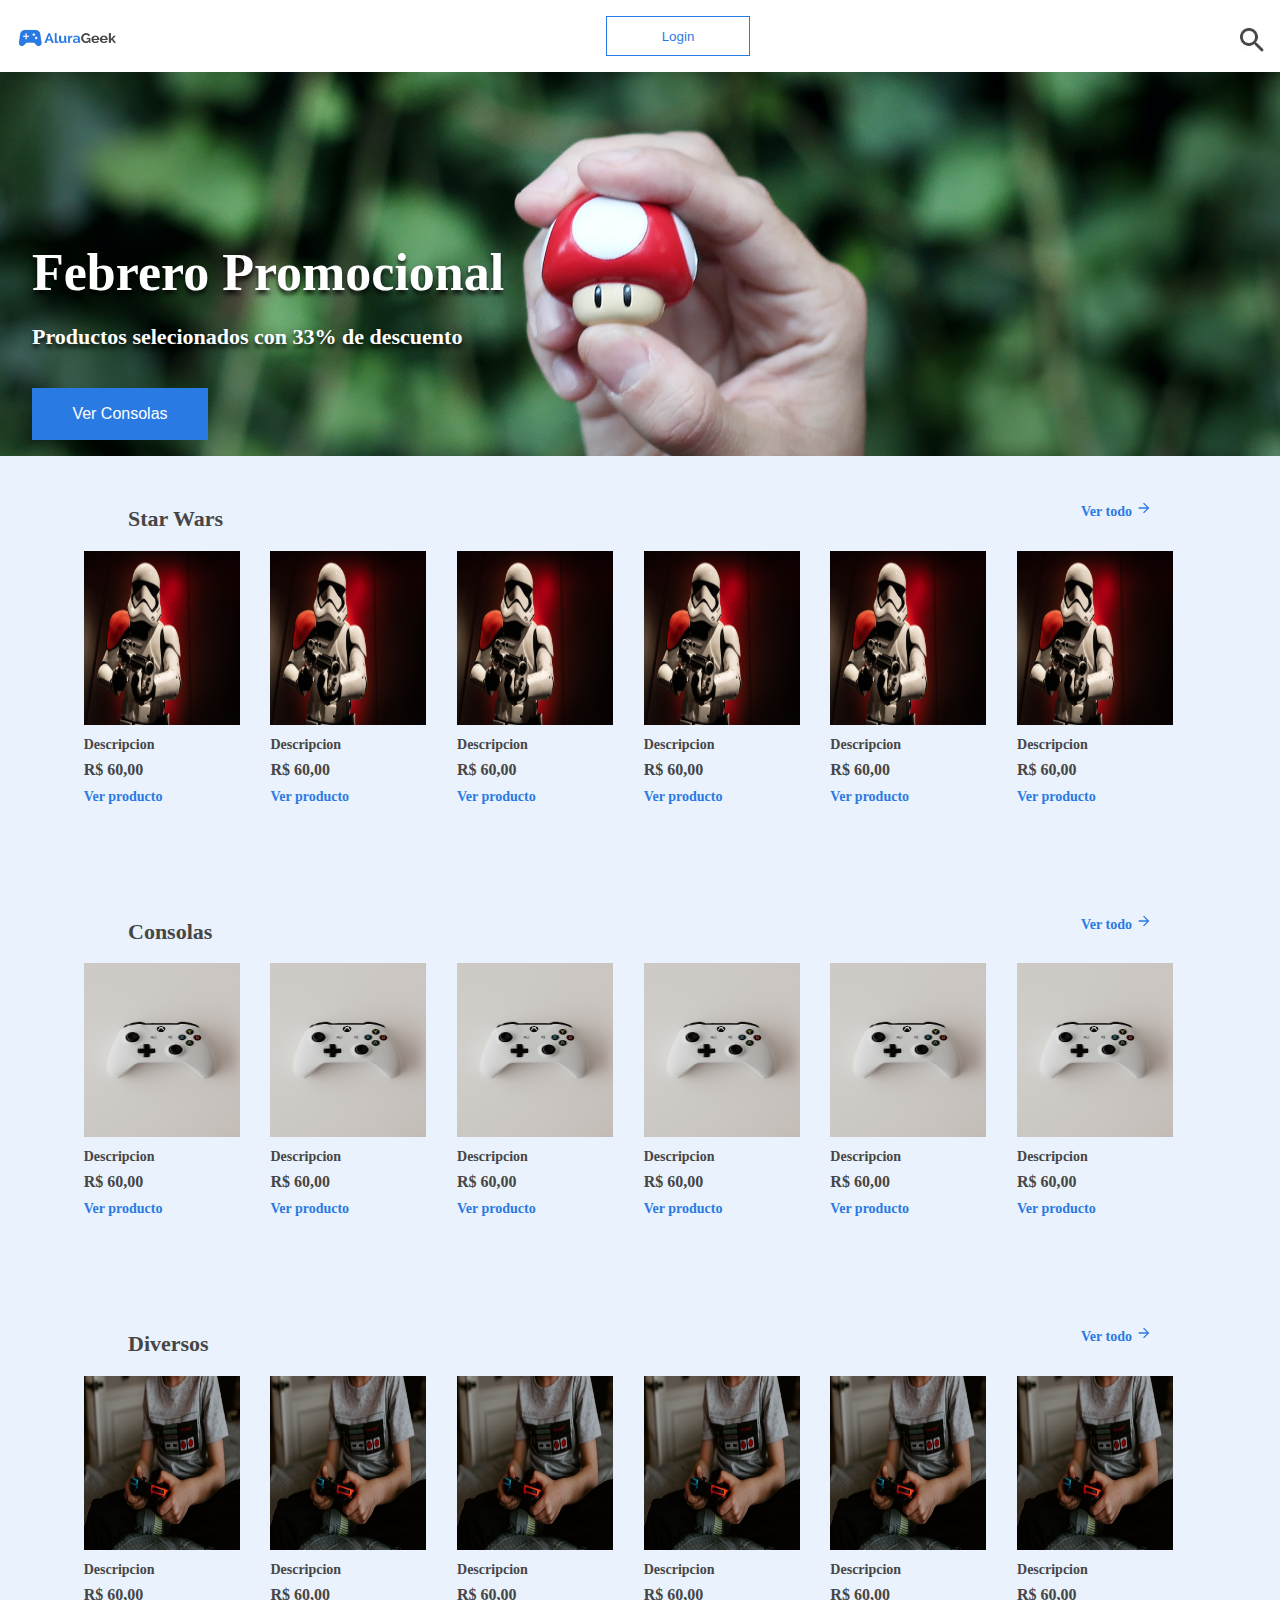
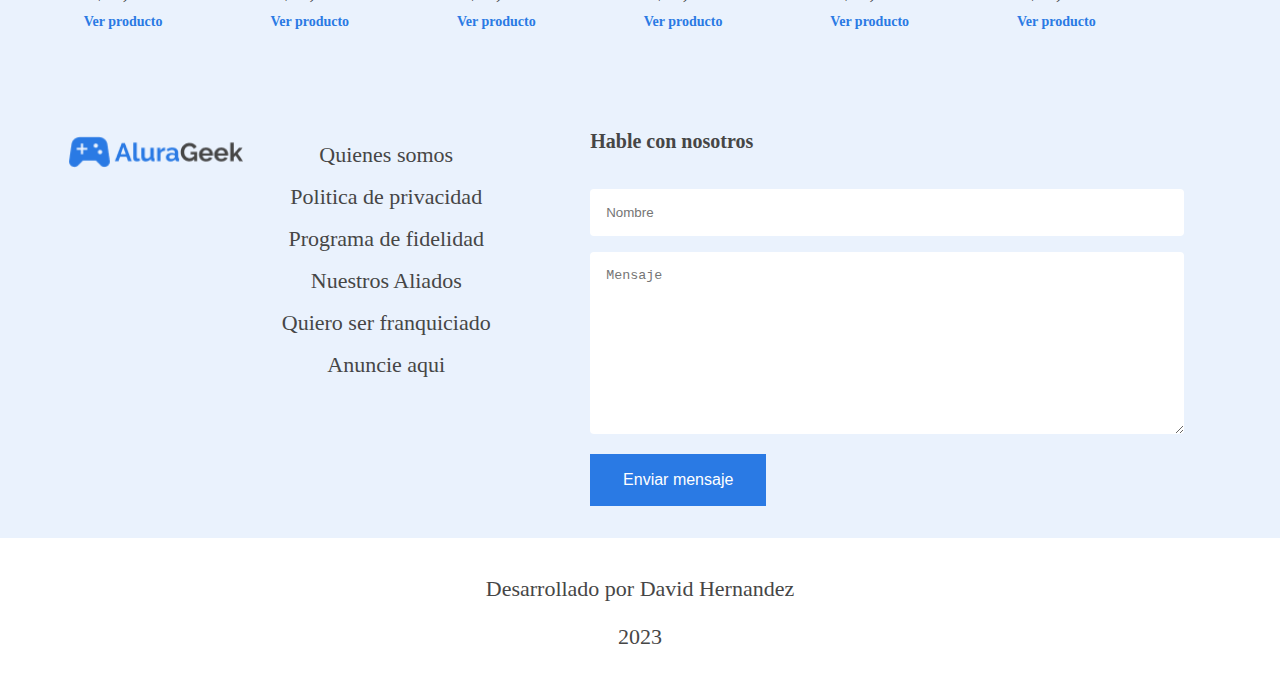
<file: index.html>
<!DOCTYPE html>
<html lang="en">
<head>
    <meta charset="UTF-8">
    <meta name="viewport" content="width=device-width, initial-scale=1.0">
    <title>AluraGeek</title>
    <link rel="icon" href="imagenes/logillo.svg" type="image/svg">
    <link rel="stylesheet" href="style.css">
</head>
<body>
    <head>
        <section class="head">
            <a href="index.html"><img class="logo" src="imagenes/Logo.png" alt=""></a>
            <a href="login.html"><button class="button-loggin">Login</button></a>
            <img class="search" src="imagenes/lupa.jpg" alt="">
        </section>
    </head>
    <section class="banner">
            <h2 class="banner_promocional">Febrero Promocional</h2>
            <h3 class="banner_productos">Productos selecionados con 33% de descuento</h3>
            <button class="banner_boton">Ver Consolas</button>
    </section>
    <section class="productos">
        <div class="productos_starWars">
            <div class="productos_starWars_content">
                <h2 class="productos_starWars_titulo">Star Wars</h2>
                <div style="margin-top: 0.75rem;">
                    <a class="productos_starWars_verTodos" href="productos.html">Ver todo</a>
                    <img class="productos_starWars_flecha" src="imagenes/flecha.svg" alt="">
                </div>
            </div>
            <div>
                <ul class="productos_starWars_Productos">
                    <li class="productos_starWars_Productos_elemento">
                        <div class="productos_starWars_Productos_lista">
                            <div>
                                <img src="imagenes/starWars/StarWars1.jpg" alt="" class="productos_starWars_Productos_imgagen">
                            </div>
                            <p class="productos_starWars_Productos_Descripcion">Descripcion</p>
                            <p class="productos_starWars_Productos_Precio">R$ 60,00</p>
                            <a class="productos_starWars_Productos_VerProducto" href="">Ver producto</a>
                        </div>
                    </li>
                    <li class="productos_starWars_Productos_elemento">
                        <div class="productos_starWars_Productos_lista">
                            <img src="imagenes/starWars/StarWars1.jpg" alt="" class="productos_starWars_Productos_imgagen">
                            <p class="productos_starWars_Productos_Descripcion">Descripcion</p>
                            <p class="productos_starWars_Productos_Precio">R$ 60,00</p>
                            <a class="productos_starWars_Productos_VerProducto" href="">Ver producto</a>
                        </div>
                    </li>
                    <li class="productos_starWars_Productos_elemento">
                        <div class="productos_starWars_Productos_lista">
                            <img src="imagenes/starWars/StarWars1.jpg" alt="" class="productos_starWars_Productos_imgagen">
                            <p class="productos_starWars_Productos_Descripcion">Descripcion</p>
                            <p class="productos_starWars_Productos_Precio">R$ 60,00</p>
                            <a class="productos_starWars_Productos_VerProducto" href="">Ver producto</a>
                        </div>
                    </li>
                    <li class="productos_starWars_Productos_elemento">
                        <div class="productos_starWars_Productos_lista">
                            <img src="imagenes/starWars/StarWars1.jpg" alt="" class="productos_starWars_Productos_imgagen">
                            <p class="productos_starWars_Productos_Descripcion">Descripcion</p>
                            <p class="productos_starWars_Productos_Precio">R$ 60,00</p>
                            <a class="productos_starWars_Productos_VerProducto" href="">Ver producto</a>
                        </div>
                    </li>
                    <li class="productos_starWars_Productos_elemento  ocultar">
                        <div class="productos_starWars_Productos_lista">
                            <img src="imagenes/starWars/StarWars1.jpg" alt="" class="productos_starWars_Productos_imgagen">
                            <p class="productos_starWars_Productos_Descripcion">Descripcion</p>
                            <p class="productos_starWars_Productos_Precio">R$ 60,00</p>
                            <a class="productos_starWars_Productos_VerProducto" href="">Ver producto</a>
                        </div>
                    </li>
                    <li class="productos_starWars_Productos_elemento ocultar">
                        <div class="productos_starWars_Productos_lista">
                            <img src="imagenes/starWars/StarWars1.jpg" alt="" class="productos_starWars_Productos_imgagen">
                            <p class="productos_starWars_Productos_Descripcion">Descripcion</p>
                            <p class="productos_starWars_Productos_Precio">R$ 60,00</p>
                            <a class="productos_starWars_Productos_VerProducto" href="">Ver producto</a>
                        </div>
                    </li>
                </ul>
            </div>
        </div>
        <div class="productos_starWars">
            <div class="productos_starWars_content">
                <h2 class="productos_starWars_titulo">Consolas</h2>
                <div style="margin-top: 0.75rem;">
                    <a class="productos_starWars_verTodos" href="productos.html">Ver todo</a>
                    <img class="productos_starWars_flecha" src="imagenes/flecha.svg" alt="">
                </div>
            </div>
            <div>
                <ul class="productos_starWars_Productos">
                    <li class="productos_starWars_Productos_elemento">
                        <div class="productos_starWars_Productos_lista">
                            <img src="imagenes/starWars/Consolas1.jpg" alt="" class="productos_starWars_Productos_imgagen">
                            <p class="productos_starWars_Productos_Descripcion">Descripcion</p>
                            <p class="productos_starWars_Productos_Precio">R$ 60,00</p>
                            <a class="productos_starWars_Productos_VerProducto" href="">Ver producto</a>
                        </div>
                    </li>
                    <li class="productos_starWars_Productos_elemento">
                        <div class="productos_starWars_Productos_lista">
                            <img src="imagenes/starWars/Consolas1.jpg" alt="" class="productos_starWars_Productos_imgagen">
                            <p class="productos_starWars_Productos_Descripcion">Descripcion</p>
                            <p class="productos_starWars_Productos_Precio">R$ 60,00</p>
                            <a class="productos_starWars_Productos_VerProducto" href="">Ver producto</a>
                        </div>
                    </li>
                    <li class="productos_starWars_Productos_elemento">
                        <div class="productos_starWars_Productos_lista">
                            <img src="imagenes/starWars/Consolas1.jpg" alt="" class="productos_starWars_Productos_imgagen">
                            <p class="productos_starWars_Productos_Descripcion">Descripcion</p>
                            <p class="productos_starWars_Productos_Precio">R$ 60,00</p>
                            <a class="productos_starWars_Productos_VerProducto" href="">Ver producto</a>
                        </div>
                    </li>
                    <li class="productos_starWars_Productos_elemento">
                        <div class="productos_starWars_Productos_lista">
                            <img src="imagenes/starWars/Consolas1.jpg" alt="" class="productos_starWars_Productos_imgagen">
                            <p class="productos_starWars_Productos_Descripcion">Descripcion</p>
                            <p class="productos_starWars_Productos_Precio">R$ 60,00</p>
                            <a class="productos_starWars_Productos_VerProducto" href="">Ver producto</a>
                        </div>
                    </li>
                    <li class="productos_starWars_Productos_elemento ocultar">
                        <div class="productos_starWars_Productos_lista">
                            <img src="imagenes/starWars/Consolas1.jpg" alt="" class="productos_starWars_Productos_imgagen">
                            <p class="productos_starWars_Productos_Descripcion">Descripcion</p>
                            <p class="productos_starWars_Productos_Precio">R$ 60,00</p>
                            <a class="productos_starWars_Productos_VerProducto" href="">Ver producto</a>
                        </div>
                    </li>
                    <li class="productos_starWars_Productos_elemento">
                        <div class="productos_starWars_Productos_lista ocultar">
                            <img src="imagenes/starWars/Consolas1.jpg" alt="" class="productos_starWars_Productos_imgagen">
                            <p class="productos_starWars_Productos_Descripcion">Descripcion</p>
                            <p class="productos_starWars_Productos_Precio">R$ 60,00</p>
                            <a class="productos_starWars_Productos_VerProducto" href="">Ver producto</a>
                        </div>
                    </li>
                </ul>
            </div>
        </div>
        <div class="productos_starWars">
            <div class="productos_starWars_content">
                <h2 class="productos_starWars_titulo">Diversos</h2>
                <div style="margin-top: 0.75rem;">
                    <a class="productos_starWars_verTodos" href="productos.html">Ver todo</a>
                    <img class="productos_starWars_flecha" src="imagenes/flecha.svg" alt="">
                </div>
            </div>
            <div>
                <ul class="productos_starWars_Productos">
                    <li class="productos_starWars_Productos_elemento">
                        <div class="productos_starWars_Productos_lista">
                            <img src="imagenes/starWars/Diversos1.jpg" alt="" class="productos_starWars_Productos_imgagen">
                            <p class="productos_starWars_Productos_Descripcion">Descripcion</p>
                            <p class="productos_starWars_Productos_Precio">R$ 60,00</p>
                            <a class="productos_starWars_Productos_VerProducto" href="">Ver producto</a>
                        </div>
                    </li>
                    <li class="productos_starWars_Productos_elemento">
                        <div class="productos_starWars_Productos_lista">
                            <img src="imagenes/starWars/Diversos1.jpg" alt="" class="productos_starWars_Productos_imgagen">
                            <p class="productos_starWars_Productos_Descripcion">Descripcion</p>
                            <p class="productos_starWars_Productos_Precio">R$ 60,00</p>
                            <a class="productos_starWars_Productos_VerProducto" href="">Ver producto</a>
                        </div>
                    </li>
                    <li class="productos_starWars_Productos_elemento">
                        <div class="productos_starWars_Productos_lista">
                            <img src="imagenes/starWars/Diversos1.jpg" alt="" class="productos_starWars_Productos_imgagen">
                            <p class="productos_starWars_Productos_Descripcion">Descripcion</p>
                            <p class="productos_starWars_Productos_Precio">R$ 60,00</p>
                            <a class="productos_starWars_Productos_VerProducto" href="">Ver producto</a>
                        </div>
                    </li>
                    <li class="productos_starWars_Productos_elemento">
                        <div class="productos_starWars_Productos_lista">
                            <img src="imagenes/starWars/Diversos1.jpg" alt="" class="productos_starWars_Productos_imgagen">
                            <p class="productos_starWars_Productos_Descripcion">Descripcion</p>
                            <p class="productos_starWars_Productos_Precio">R$ 60,00</p>
                            <a class="productos_starWars_Productos_VerProducto" href="">Ver producto</a>
                        </div>
                    </li>
                    <li class="productos_starWars_Productos_elemento ocultar">
                        <div class="productos_starWars_Productos_lista">
                            <img src="imagenes/starWars/Diversos1.jpg" alt="" class="productos_starWars_Productos_imgagen">
                            <p class="productos_starWars_Productos_Descripcion">Descripcion</p>
                            <p class="productos_starWars_Productos_Precio">R$ 60,00</p>
                            <a class="productos_starWars_Productos_VerProducto" href="">Ver producto</a>
                        </div>
                    </li>
                    <li class="productos_starWars_Productos_elemento ocultar">
                        <div class="productos_starWars_Productos_lista">
                            <img src="imagenes/starWars/Diversos1.jpg" alt="" class="productos_starWars_Productos_imgagen">
                            <p class="productos_starWars_Productos_Descripcion">Descripcion</p>
                            <p class="productos_starWars_Productos_Precio">R$ 60,00</p>
                            <a class="productos_starWars_Productos_VerProducto" href="">Ver producto</a>
                        </div>
                    </li>
                </ul>
            </div>
        </div>
    </section>
    <section class="quienes_somos">
        <div class="quienes_somos_contenedor">
            <div class="quienes_somos_subcontenedor">
                <div class="quienes_somos_logo">
                    <img src="imagenes/Logo.png" alt="">
                </div>
                <div class="quienes_somos_paginas">
                    <ul class="quienes_somos_paginas_lista">
                        <li class="quienes_somos_paginas_lista_items">Quienes somos</li>
                        <li class="quienes_somos_paginas_lista_items">Politica de privacidad</li>
                        <li class="quienes_somos_paginas_lista_items">Programa de fidelidad</li>
                        <li class="quienes_somos_paginas_lista_items">Nuestros Aliados</li>
                        <li class="quienes_somos_paginas_lista_items">Quiero ser franquiciado</li>
                        <li class="quienes_somos_paginas_lista_items">Anuncie aqui</li>
                    </ul>
                </div>
            </div>
            <div class="quienes_somos_contacto">
                <form class="formcontato__form" name="form" >
                    <h3 class="quienes_somos_contacto_titulo">Hable con nosotros</h3>
                    <div class="formcontato-container">
                        <input type="text" placeholder="Nombre" class="quienes_somos_contacto_nombre input" required pattern="[\s\S]{2,50}" data-tipo="nombre">
                        <span class="input-message-error">Este campo no es valido</span>
                    </div>
                    <div class="formcontato-container">
                        <textarea class="quienes_somos_contacto_mensaje input" name="" id="" cols="30" rows="10" placeholder="Mensaje" required maxlength="300" minlength="1"  data-tipo="mensaje"></textarea>
                        <span class="input-message-error">Este campo no es valido</span>
                    </div>
                    <button type="submit" class="quienes_somos_contacto_boton banner_boton">Enviar mensaje</button>
                </form>
            </div>
        </div> 
    </section>
    <section class="quienes_somos_footer">
        <p>Desarrollado por David Hernandez</p>
        <p>2023</p>
    </section>
    <script src="./script.js"></script>
</body>
</html>
</file>
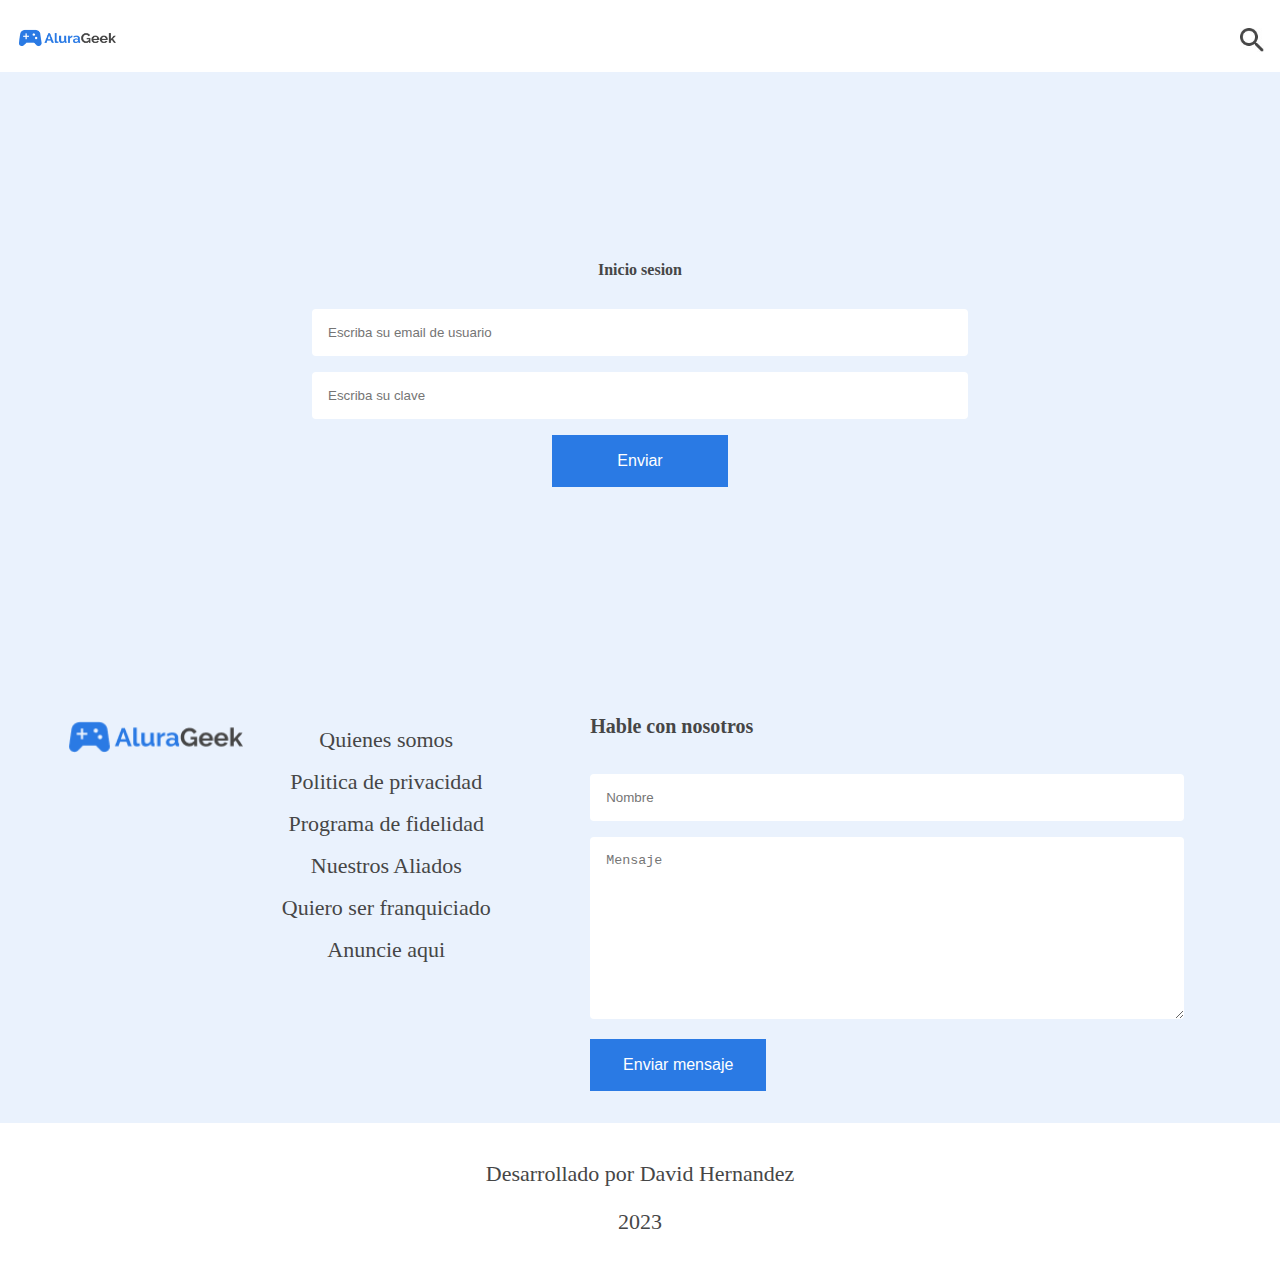
<file: login.html>
<!DOCTYPE html>
<html lang="en">
<head>
    <meta charset="UTF-8">
    <meta name="viewport" content="width=device-width, initial-scale=1.0">
    <title>AluraGeek</title>
    <link rel="icon" href="imagenes/logillo.svg" type="image/svg">
    <link rel="stylesheet" href="style.css">
    <link rel="stylesheet" href="style_login.css">
</head>
<body>
    <head>
        <section class="head">
            <a href="index.html"><img class="logo" src="imagenes/Logo.png" alt=""></a>
            <img class="search" src="imagenes/lupa.jpg" alt="">
        </section>
    </head>
    <section class="inicio_sesion">
        <div class="inicio_sesion_contenedor">
            <h2 class="inicio_sesion_contenedor_titulo">Inicio sesion</h2>
            <div class="formcontato-container">
                <input type="email" placeholder="Escriba su email de usuario" class="inicio_sesion_contenedor_usuario input" required data-tipo="email">
                <span class="input-message-error">Este campo no es valido</span>
            </div>
            <div class="formcontato-container">
                <input type="password" placeholder="Escriba su clave" class="inicio_sesion_contenedor_contraseña input" required pattern="(?=.*\d)(?=.*[a-z])(?=.*[A-Z]).{8,}" data-tipo="clave">
                <span class="input-message-error">Este campo no es valido</span>
            </div>
            
            <button class="inicio_sesion_contenedor_boton banner_boton">Enviar</button>
        </div>
    </section>
    <section class="quienes_somos">
        <div class="quienes_somos_contenedor">
            <div class="quienes_somos_subcontenedor">
                <div class="quienes_somos_logo">
                    <img src="imagenes/Logo.png" alt="">
                </div>
                <div class="quienes_somos_paginas">
                    <ul class="quienes_somos_paginas_lista">
                        <li class="quienes_somos_paginas_lista_items">Quienes somos</li>
                        <li class="quienes_somos_paginas_lista_items">Politica de privacidad</li>
                        <li class="quienes_somos_paginas_lista_items">Programa de fidelidad</li>
                        <li class="quienes_somos_paginas_lista_items">Nuestros Aliados</li>
                        <li class="quienes_somos_paginas_lista_items">Quiero ser franquiciado</li>
                        <li class="quienes_somos_paginas_lista_items">Anuncie aqui</li>
                    </ul>
                </div>
            </div>
            <div class="quienes_somos_contacto">
                <form class="formcontato__form" name="form" >
                    <h3 class="quienes_somos_contacto_titulo">Hable con nosotros</h3>
                    <div class="formcontato-container">
                        <input type="text" placeholder="Nombre" class="quienes_somos_contacto_nombre input" required pattern="[\s\S]{2,50}" data-tipo="nombre">
                        <span class="input-message-error">Este campo no es valido</span>
                    </div>
                    <div class="formcontato-container">
                        <textarea class="quienes_somos_contacto_mensaje input" name="" id="" cols="30" rows="10" placeholder="Mensaje" required maxlength="300" minlength="1"  data-tipo="mensaje"></textarea>
                        <span class="input-message-error">Este campo no es valido</span>
                    </div>
                    <button type="submit" class="quienes_somos_contacto_boton banner_boton">Enviar mensaje</button>
                </form>
            </div>
        </div> 
    </section>
    <section class="quienes_somos_footer">
        <p>Desarrollado por David Hernandez</p>
        <p>2023</p>
    </section>
    <script src="./script.js"></script>
</body>
</html>
</file>
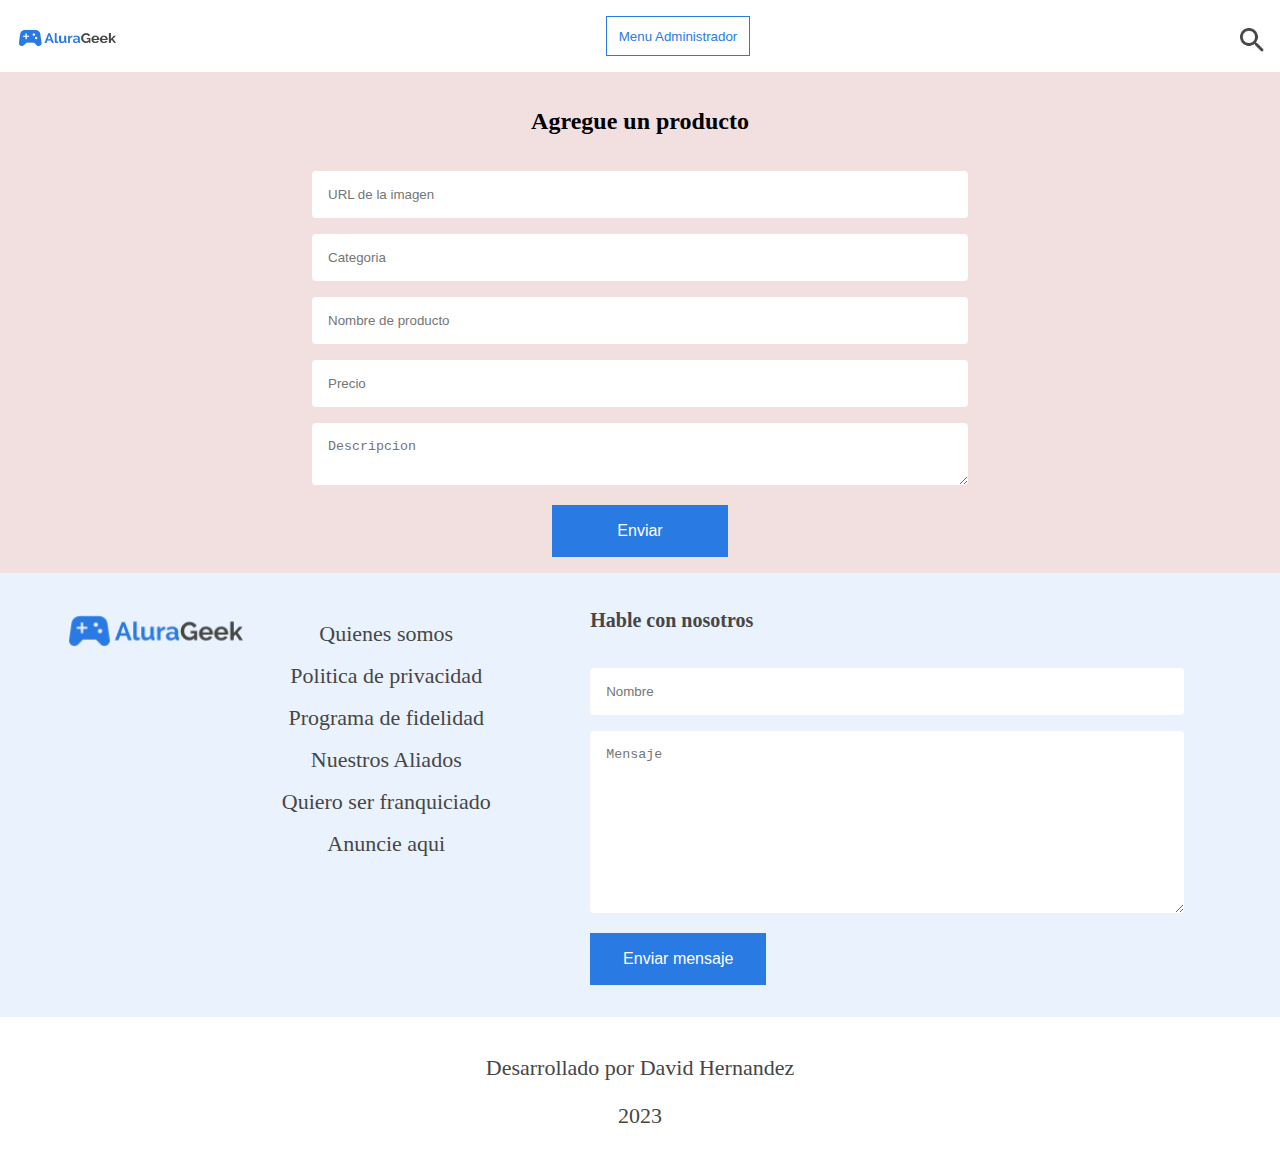
<file: menuAdmin.html>
<!DOCTYPE html>
<html lang="en">
<head>
    <meta charset="UTF-8">
    <meta name="viewport" content="width=device-width, initial-scale=1.0">
    <title>AluraGeek</title>
    <link rel="icon" href="imagenes/logillo.svg" type="image/svg">
    <link rel="stylesheet" href="style_login.css">
    <link rel="stylesheet" href="style.css">
    <link rel="stylesheet" href="style_menuAdmin.css">
</head>
<body>
    <head>
        <section class="head">
            <a href="index.html"><img class="logo" src="imagenes/Logo.png" alt=""></a>
            <button class="button-loggin">Menu Administrador</button>
            <img class="search" src="imagenes/lupa.jpg" alt="">
        </section>
    </head>
    <section class="agregar_producto">
        <div class="agregar_producto_contenedor">
            <h2 class="agregar_producto_contenedor_titulo">Agregue un producto</h2>
            <div class="formcontato-container">
                <input type="url" placeholder="URL de la imagen" class="agregar_producto_contenedor_URL input" required data-tipo="URL">
                <span class="input-message-error">Este campo no es valido</span>
            </div>
            <div class="formcontato-container">
                <input type="text" placeholder="Categoria" class="agregar_producto_contenedor_categoria input" required data-tipo="categoria">
                <span class="input-message-error">Este campo no es valido</span>
            </div>
            <div class="formcontato-container">
                <input type="text" placeholder="Nombre de producto" class="agregar_producto_contenedor_nombre_producto input" required data-tipo="nombre_producto">
                <span class="input-message-error">Este campo no es valido</span>
            </div>
            <div class="formcontato-container">
                <input type="number" placeholder="Precio" class="agregar_producto_contenedor_precio input" min="1" max="1000000000" required data-tipo="precio">
                <span class="input-message-error">Este campo no es valido</span>
            </div>
            <div class="formcontato-container">
                <textarea  placeholder="Descripcion" class="agregar_producto_contenedor_descripcion input" required pattern="" data-tipo="Descripcion"></textarea>
                <span class="input-message-error">Este campo no es valido</span>
            </div>
            
            <button class="agregar_producto_contenedor_boton banner_boton">Enviar</button>
        </div>
    </section>
    <section class="quienes_somos">
        <div class="quienes_somos_contenedor">
            <div class="quienes_somos_subcontenedor">
                <div class="quienes_somos_logo">
                    <img src="imagenes/Logo.png" alt="">
                </div>
                <div class="quienes_somos_paginas">
                    <ul class="quienes_somos_paginas_lista">
                        <li class="quienes_somos_paginas_lista_items">Quienes somos</li>
                        <li class="quienes_somos_paginas_lista_items">Politica de privacidad</li>
                        <li class="quienes_somos_paginas_lista_items">Programa de fidelidad</li>
                        <li class="quienes_somos_paginas_lista_items">Nuestros Aliados</li>
                        <li class="quienes_somos_paginas_lista_items">Quiero ser franquiciado</li>
                        <li class="quienes_somos_paginas_lista_items">Anuncie aqui</li>
                    </ul>
                </div>
            </div>
            <div class="quienes_somos_contacto">
                <form class="formcontato__form" name="form" >
                    <h3 class="quienes_somos_contacto_titulo">Hable con nosotros</h3>
                    <div class="formcontato-container">
                        <input type="text" placeholder="Nombre" class="quienes_somos_contacto_nombre input" required pattern="[\s\S]{2,50}" data-tipo="nombre">
                        <span class="input-message-error">Este campo no es valido</span>
                    </div>
                    <div class="formcontato-container">
                        <textarea class="quienes_somos_contacto_mensaje input" name="" id="" cols="30" rows="10" placeholder="Mensaje" required maxlength="300" minlength="1"  data-tipo="mensaje"></textarea>
                        <span class="input-message-error">Este campo no es valido</span>
                    </div>
                    <button type="submit" class="quienes_somos_contacto_boton banner_boton">Enviar mensaje</button>
                </form>
            </div>
        </div> 
    </section>
    <section class="quienes_somos_footer">
        <p>Desarrollado por David Hernandez</p>
        <p>2023</p>
    </section>
    <script src="./script.js"></script>
</body>
</html>
</file>
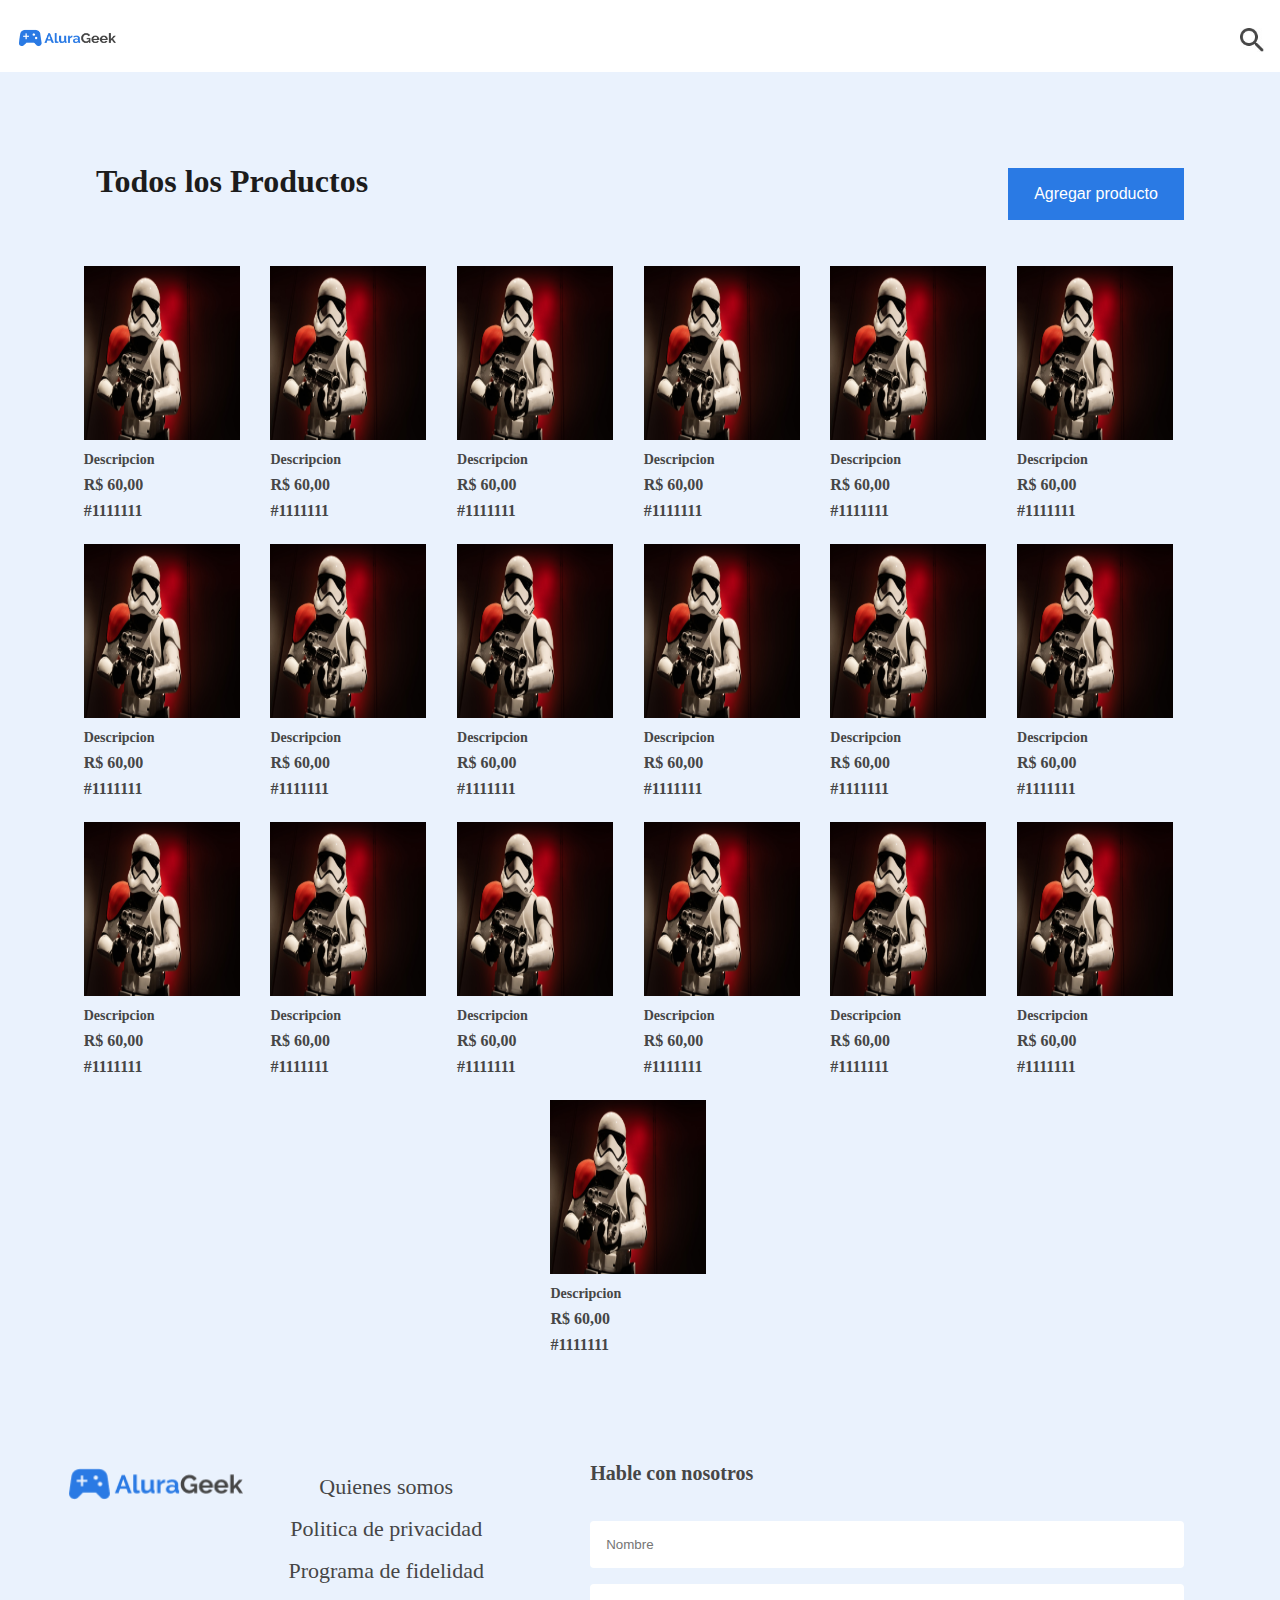
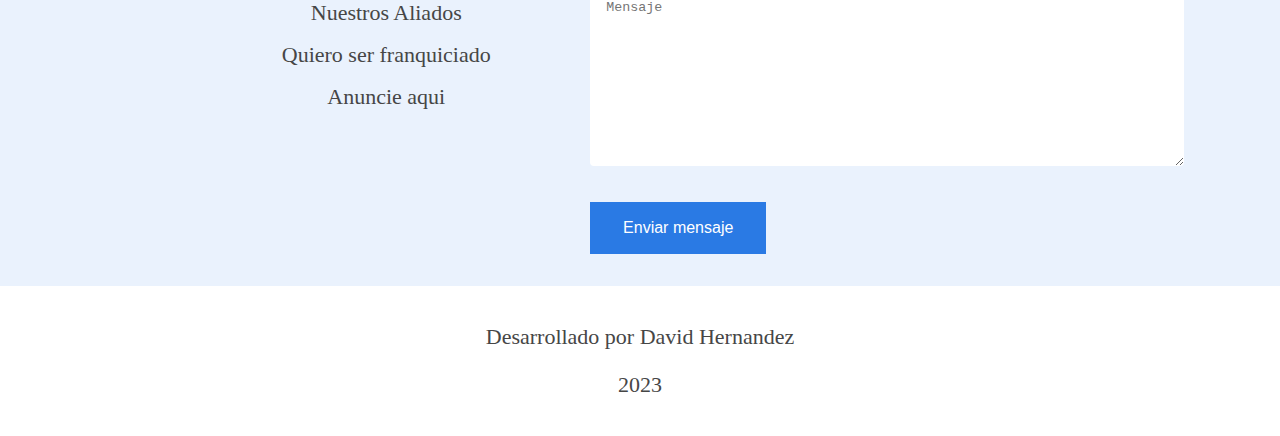
<file: productos.html>
<!DOCTYPE html>
<html lang="en">
<head>
    <meta charset="UTF-8">
    <meta name="viewport" content="width=device-width, initial-scale=1.0">
    <title>AluraGeek</title>
    <link rel="icon" href="imagenes/logillo.svg" type="image/svg">
    <link rel="stylesheet" href="style.css">
    <link rel="stylesheet" href="style_productos.css">

</head>
<body>
    <head>
        <section class="head">
            <a href="index.html"><img class="logo" src="imagenes/Logo.png" alt=""></a>
            <img class="search" src="imagenes/lupa.jpg" alt="">
        </section>
    </head>
    <section class="productos">
        <div class="productos_starWars">
            <div class="productos_starWars_todos">
                <h2 class="productos_starWars_todos_titulo">Todos los Productos</h2>
                <a href="login.html"><button class="banner_boton">Agregar producto</button></a>
            </div>
            <div>
                <ul class="productos_starWars_Productos">
                    <li class="productos_starWars_Productos_elemento">
                        <div class="productos_starWars_Productos_lista">
                            <div>
                                <img src="imagenes/starWars/StarWars1.jpg" alt="" class="productos_starWars_Productos_imgagen">
                            </div>
                            <p class="productos_starWars_Productos_Descripcion">Descripcion</p>
                            <p class="productos_starWars_Productos_Precio">R$ 60,00</p>
                            <p class="productos_starWars_Productos_Precio">#1111111</p>
                        </div>
                    </li>
                    <li class="productos_starWars_Productos_elemento">
                        <div class="productos_starWars_Productos_lista">
                            <img src="imagenes/starWars/StarWars1.jpg" alt="" class="productos_starWars_Productos_imgagen">
                            <p class="productos_starWars_Productos_Descripcion">Descripcion</p>
                            <p class="productos_starWars_Productos_Precio">R$ 60,00</p>
                            <p class="productos_starWars_Productos_Precio">#1111111</p>
                        </div>
                    </li>
                    <li class="productos_starWars_Productos_elemento">
                        <div class="productos_starWars_Productos_lista">
                            <img src="imagenes/starWars/StarWars1.jpg" alt="" class="productos_starWars_Productos_imgagen">
                            <p class="productos_starWars_Productos_Descripcion">Descripcion</p>
                            <p class="productos_starWars_Productos_Precio">R$ 60,00</p>
                            <p class="productos_starWars_Productos_Precio">#1111111</p>
                        </div>
                    </li>
                    <li class="productos_starWars_Productos_elemento">
                        <div class="productos_starWars_Productos_lista">
                            <img src="imagenes/starWars/StarWars1.jpg" alt="" class="productos_starWars_Productos_imgagen">
                            <p class="productos_starWars_Productos_Descripcion">Descripcion</p>
                            <p class="productos_starWars_Productos_Precio">R$ 60,00</p>
                            <p class="productos_starWars_Productos_Precio">#1111111</p>
                        </div>
                    </li><li class="productos_starWars_Productos_elemento">
                        <div class="productos_starWars_Productos_lista">
                            <img src="imagenes/starWars/StarWars1.jpg" alt="" class="productos_starWars_Productos_imgagen">
                            <p class="productos_starWars_Productos_Descripcion">Descripcion</p>
                            <p class="productos_starWars_Productos_Precio">R$ 60,00</p>
                            <p class="productos_starWars_Productos_Precio">#1111111</p>
                        </div>
                    </li>
                    <li class="productos_starWars_Productos_elemento">
                        <div class="productos_starWars_Productos_lista">
                            <img src="imagenes/starWars/StarWars1.jpg" alt="" class="productos_starWars_Productos_imgagen">
                            <p class="productos_starWars_Productos_Descripcion">Descripcion</p>
                            <p class="productos_starWars_Productos_Precio">R$ 60,00</p>
                            <p class="productos_starWars_Productos_Precio">#1111111</p>
                        </div>
                    </li>
                    <li class="productos_starWars_Productos_elemento">
                        <div class="productos_starWars_Productos_lista">
                            <img src="imagenes/starWars/StarWars1.jpg" alt="" class="productos_starWars_Productos_imgagen">
                            <p class="productos_starWars_Productos_Descripcion">Descripcion</p>
                            <p class="productos_starWars_Productos_Precio">R$ 60,00</p>
                            <p class="productos_starWars_Productos_Precio">#1111111</p>
                        </div>
                    </li>
                    <li class="productos_starWars_Productos_elemento">
                        <div class="productos_starWars_Productos_lista">
                            <img src="imagenes/starWars/StarWars1.jpg" alt="" class="productos_starWars_Productos_imgagen">
                            <p class="productos_starWars_Productos_Descripcion">Descripcion</p>
                            <p class="productos_starWars_Productos_Precio">R$ 60,00</p>
                            <p class="productos_starWars_Productos_Precio">#1111111</p>
                        </div>
                    </li>
                    <li class="productos_starWars_Productos_elemento">
                        <div class="productos_starWars_Productos_lista">
                            <img src="imagenes/starWars/StarWars1.jpg" alt="" class="productos_starWars_Productos_imgagen">
                            <p class="productos_starWars_Productos_Descripcion">Descripcion</p>
                            <p class="productos_starWars_Productos_Precio">R$ 60,00</p>
                            <p class="productos_starWars_Productos_Precio">#1111111</p>
                        </div>
                    </li>
                    <li class="productos_starWars_Productos_elemento">
                        <div class="productos_starWars_Productos_lista">
                            <img src="imagenes/starWars/StarWars1.jpg" alt="" class="productos_starWars_Productos_imgagen">
                            <p class="productos_starWars_Productos_Descripcion">Descripcion</p>
                            <p class="productos_starWars_Productos_Precio">R$ 60,00</p>
                            <p class="productos_starWars_Productos_Precio">#1111111</p>
                        </div>
                    </li>
                    <li class="productos_starWars_Productos_elemento">
                        <div class="productos_starWars_Productos_lista">
                            <img src="imagenes/starWars/StarWars1.jpg" alt="" class="productos_starWars_Productos_imgagen">
                            <p class="productos_starWars_Productos_Descripcion">Descripcion</p>
                            <p class="productos_starWars_Productos_Precio">R$ 60,00</p>
                            <p class="productos_starWars_Productos_Precio">#1111111</p>
                        </div>
                    </li>
                    <li class="productos_starWars_Productos_elemento">
                        <div class="productos_starWars_Productos_lista">
                            <img src="imagenes/starWars/StarWars1.jpg" alt="" class="productos_starWars_Productos_imgagen">
                            <p class="productos_starWars_Productos_Descripcion">Descripcion</p>
                            <p class="productos_starWars_Productos_Precio">R$ 60,00</p>
                            <p class="productos_starWars_Productos_Precio">#1111111</p>
                        </div>
                    </li>
                    <li class="productos_starWars_Productos_elemento">
                        <div class="productos_starWars_Productos_lista">
                            <img src="imagenes/starWars/StarWars1.jpg" alt="" class="productos_starWars_Productos_imgagen">
                            <p class="productos_starWars_Productos_Descripcion">Descripcion</p>
                            <p class="productos_starWars_Productos_Precio">R$ 60,00</p>
                            <p class="productos_starWars_Productos_Precio">#1111111</p>
                        </div>
                    </li>
                    <li class="productos_starWars_Productos_elemento">
                        <div class="productos_starWars_Productos_lista">
                            <img src="imagenes/starWars/StarWars1.jpg" alt="" class="productos_starWars_Productos_imgagen">
                            <p class="productos_starWars_Productos_Descripcion">Descripcion</p>
                            <p class="productos_starWars_Productos_Precio">R$ 60,00</p>
                            <p class="productos_starWars_Productos_Precio">#1111111</p>
                        </div>
                    </li>
                    <li class="productos_starWars_Productos_elemento">
                        <div class="productos_starWars_Productos_lista">
                            <img src="imagenes/starWars/StarWars1.jpg" alt="" class="productos_starWars_Productos_imgagen">
                            <p class="productos_starWars_Productos_Descripcion">Descripcion</p>
                            <p class="productos_starWars_Productos_Precio">R$ 60,00</p>
                            <p class="productos_starWars_Productos_Precio">#1111111</p>
                        </div>
                    </li>
                    <li class="productos_starWars_Productos_elemento">
                        <div class="productos_starWars_Productos_lista">
                            <img src="imagenes/starWars/StarWars1.jpg" alt="" class="productos_starWars_Productos_imgagen">
                            <p class="productos_starWars_Productos_Descripcion">Descripcion</p>
                            <p class="productos_starWars_Productos_Precio">R$ 60,00</p>
                            <p class="productos_starWars_Productos_Precio">#1111111</p>
                        </div>
                    </li>
                    <li class="productos_starWars_Productos_elemento">
                        <div class="productos_starWars_Productos_lista">
                            <img src="imagenes/starWars/StarWars1.jpg" alt="" class="productos_starWars_Productos_imgagen">
                            <p class="productos_starWars_Productos_Descripcion">Descripcion</p>
                            <p class="productos_starWars_Productos_Precio">R$ 60,00</p>
                            <p class="productos_starWars_Productos_Precio">#1111111</p>
                        </div>
                    </li>
                    <li class="productos_starWars_Productos_elemento">
                        <div class="productos_starWars_Productos_lista">
                            <img src="imagenes/starWars/StarWars1.jpg" alt="" class="productos_starWars_Productos_imgagen">
                            <p class="productos_starWars_Productos_Descripcion">Descripcion</p>
                            <p class="productos_starWars_Productos_Precio">R$ 60,00</p>
                            <p class="productos_starWars_Productos_Precio">#1111111</p>
                        </div>
                    </li>
                    <li class="productos_starWars_Productos_elemento">
                        <div class="productos_starWars_Productos_lista">
                            <img src="imagenes/starWars/StarWars1.jpg" alt="" class="productos_starWars_Productos_imgagen">
                            <p class="productos_starWars_Productos_Descripcion">Descripcion</p>
                            <p class="productos_starWars_Productos_Precio">R$ 60,00</p>
                            <p class="productos_starWars_Productos_Precio">#1111111</p>
                        </div>
                    </li>

                </ul>
            </div>
        </div>
    </section>
    <section class="quienes_somos">
        <div class="quienes_somos_contenedor">
            <div class="quienes_somos_subcontenedor">
                <div class="quienes_somos_logo">
                    <img src="imagenes/Logo.png" alt="">
                </div>
                <div class="quienes_somos_paginas">
                    <ul class="quienes_somos_paginas_lista">
                        <li class="quienes_somos_paginas_lista_items">Quienes somos</li>
                        <li class="quienes_somos_paginas_lista_items">Politica de privacidad</li>
                        <li class="quienes_somos_paginas_lista_items">Programa de fidelidad</li>
                        <li class="quienes_somos_paginas_lista_items">Nuestros Aliados</li>
                        <li class="quienes_somos_paginas_lista_items">Quiero ser franquiciado</li>
                        <li class="quienes_somos_paginas_lista_items">Anuncie aqui</li>
                    </ul>
                </div>
            </div>
            <div class="quienes_somos_contacto">
                <form class="formcontato__form" name="form" >
                    <h3 class="quienes_somos_contacto_titulo">Hable con nosotros</h3>
                    <div class="formcontato-container">
                        <input type="text" placeholder="Nombre" class="quienes_somos_contacto_nombre input" required pattern="[\s\S]{2,50}" data-tipo="nombre">
                        <span class="input-message-error">Este campo no es valido</span>
                    </div>
                    <div class="formcontato-container">
                        <textarea class="quienes_somos_contacto_mensaje input" name="" id="" cols="30" rows="10" placeholder="Mensaje" required maxlength="300" minlength="1"  data-tipo="mensaje"></textarea>
                        <span class="input-message-error">Este campo no es valido</span>
                    </div>
                    <button type="submit" class="quienes_somos_contacto_boton banner_boton">Enviar mensaje</button>
                </form>
            </div>
        </div> 
    </section>
    <section class="quienes_somos_footer">
        <p>Desarrollado por David Hernandez</p>
        <p>2023</p>
    </section>
    <script src="./script.js"></script>
</body>
</html>
</file>
<file: style.css>
body{
    background-color: #EAF2FD;
    margin: 0;
    font-family: Raleway;
    font-style: normal;
    font-weight: 700;
    list-style: none;
}

/*Header*/

.head{
    display: flex;
    justify-content: space-between;
    padding: 1rem;
    background-color: white;
}

.logo{
    width: 6.25rem;
    height: 1.75rem;
    margin-top: 0.5rem
}

.button-loggin{
    width: 9rem;
    height: 2.5rem;
    margin: 0 0.5rem;
    background-color: white;
    border: 1px solid #2A7AE4;
    color: #2A7AE4;
}

.search{
    width: 1.5rem;
    height: 1.5rem;
    margin-top: 0.75rem;    
}

/*Banner*/

.banner{
    background-image: url(imagenes/banner.png);
    padding: 1rem;
    background-size: cover;
    background-repeat: no-repeat;
    background-position: center;
    display: flex;
    justify-content: flex-end;
    flex-direction: column;
    height: 12rem;
}

.banner_promocional{
    margin: 0;
    color: white;
    font-size: 22px;
    text-shadow: 0 4px 4px rgba(0, 0, 0, 0.75);
}

.banner_productos{
    color: white;
    text-shadow: 0 4px 4px rgba(0, 0, 0, 0.75);
    font-size: 14px;
}

.banner_boton{
    background-color: #2A7AE4;
    color: white;
    width: 9rem;
    height: 2.5rem;
    border: none;
    margin-top: 1rem;
}

/*Productos*/

.productos_starWars_content{
    display: flex;
    justify-content: space-between;
    padding: 1rem;
    margin-top: -1rem;
    margin-bottom: -4rem
}

.productos_starWars_titulo{
    font-size: 22px;
    color: #464646;
}

.productos_starWars_verTodos{
    text-decoration: none;
    color: #2A7AE4;
    font-size: 14px;
}

.productos_starWars_Productos{
    list-style: none;
    display: flex;
    justify-content: space-around;
    flex-wrap: wrap;
    padding: 1rem;
}

.productos_starWars_Productos_elemento{
    width: 46%;
}

.productos_starWars_Productos_lista{
    margin-top: 1rem;
}

.productos_starWars_Productos_imgagen{
    width: 9.75rem;
    height: 10.875rem;
}

.productos_starWars_Productos_Descripcion{
    color: #464646;
    font-size: 14px;
    margin-top: 0.5rem;
    margin-bottom: 0.5rem;
}

.productos_starWars_Productos_Precio{
    color: #464646;
    font-size: 16px;
    margin-top: 0.5rem;
    margin-bottom: 0.5rem;
}

.productos_starWars_Productos_VerProducto{
    color: #2A7AE4;
    font-size: 14px;
    text-decoration: none;
    margin-top: 0.5rem;
    margin-bottom: 0.5rem;
}

.quienes_somos{
    padding: 1rem;
}

.quienes_somos_logo{
    display: flex;
    justify-content: center;
}

.quienes_somos_paginas{
    display: flex;
    justify-content: center;
}

.quienes_somos_paginas_lista{
    list-style: none;
}

.quienes_somos_paginas_lista_items{
    text-align: center;
    font-family: Raleway;
    font-size: 16px;
    font-style: normal;
    font-weight: 500;
    line-height: normal;
    margin-top: 1rem;
    color: #464646;
}

.quienes_somos_contacto_titulo{
    font-family: Raleway;
    font-size: 16px;
    font-style: normal;
    font-weight: 700;
    line-height: normal;
    color: #464646;
}

.input{
    width: 90%;
    border-radius: 4px;
    border: 1px;
    padding: 1rem;
    margin-top: 1rem;
}

.quienes_somos_contacto_mensaje{
    margin-top: 1rem;
    width: 90%;
    border-radius: 4px;
    border: 1px;
    padding: 1rem;
}

.quienes_somos_contacto_boton{
    margin-top: 1rem;
}

.quienes_somos_footer{
    text-align: center;
    font-family: Raleway;
    font-size: 16px;
    font-style: normal;
    font-weight: 500;
    line-height: normal;
    margin-top: 1rem;
    color: #464646;
    background-color: white;
    padding: 1rem;
}

.ocultar{
    display: none;
}

/* input error */

/*input__error*/ 




.input-container--invalid {
    margin-bottom: 0.5rem;
  }
  
  .input-container--invalid .formcontato__input{
    border: 2px solid #df2525;;
    border-radius: 7px;
  }

  .input-container--invalid .formcontato__textarea{
    border: 2px solid #df2525;;
    border-radius: 7px;
  }
  
  .input-message-error {
    display: none;
  }
  
  .input-container--invalid .input-message-error {
    color: #df2525;;
    display: block;
    margin-top: 0.5rem;
    padding-left: 0.5rem;
  }

  @media screen and (min-width: 768px) and (max-width: 1240px) {

    /*Banner*/

    .banner{
        height: 22rem;
    }

    .banner_promocional{
        margin-top: 15%;
        font-size: 52px;
    }

    .banner_productos{
        font-size: 22px;
    }

    /*Productos*/

    .productos_starWars{
        padding: 2rem;
    }

    .productos_starWars_Productos{
        margin-left: 1.5rem;
    }
    .productos_starWars_Productos_elemento{
        width: 25%;
    }

    /*Quienes Somos*/

    .quienes_somos_contenedor{
        display: flex;
        justify-content: space-around;
    }

    .quienes_somos_contacto{
        width: 50%;
    }
}

@media screen and (min-width: 1241px)  {

    .ocultar{
        display: block;
    }

    .banner{
        padding: 1rem 2rem;
        height: 22rem;
    }

    .banner_promocional{
        font-size: 52px;
    }

    .banner_productos{
        font-size: 22px;
    }

    .banner_boton{
        width: 11rem;
        height: 3.25rem;
        font-size: 16px;
    }

    .productos_starWars_content{
        padding: 1rem 4rem;
    }
    
    .productos_starWars{
        padding: 2rem 4rem;
    }

    .productos_starWars_Productos_elemento{
        width: 16%;
    }

    .quienes_somos_contenedor{
        display: flex;
        justify-content: space-around;
    }

    .quienes_somos_subcontenedor{
        display: flex

    }

    .quienes_somos_logo{
        width: 11rem;
        height: 3.25rem;
        padding: 1rem 0;
    }

    .quienes_somos_contacto{
        width: 50%;
    }
    
    .quienes_somos_paginas_lista_items{
        font-size: 22px;
    }

    .quienes_somos_contacto_titulo{
        font-size: 20px;
    }

    .quienes_somos_footer{
        font-size: 22px;
    }
}
</file>
<file: style_login.css>
.inicio_sesion_contenedor{
    display: flex;
    justify-content: center;
    flex-direction: column;
    padding: 1rem;
    margin: 10rem 0;
}

.inicio_sesion_contenedor_titulo{
    font-family: Raleway;
    font-size: 16px;
    font-style: normal;
    font-weight: 700;
    line-height: normal;
    text-align: center;
    color: #464646;
}


.inicio_sesion_contenedor_usuario{
    width: 90%;
    border-radius: 4px;
    border: 1px;
    padding: 1rem;
}

.inicio_sesion_contenedor_contraseña{
    width: 90%;
    border-radius: 4px;
    border: 1px;
    padding: 1rem;
    margin-top: 1rem;
}

.inicio_sesion_contenedor_boton{
    margin-top: 1rem;
    text-align: center;
    margin: 1rem auto
}

@media screen and (min-width: 768px) and (max-width: 1240px) {
    
    .inicio_sesion_contenedor{
        text-align: center;
    }

    .inicio_sesion_contenedor_usuario{
        width: 50%;
    }

    .inicio_sesion_contenedor_contraseña{
        width: 50%;
    }

}

@media screen and (min-width: 1241px)  {

    .inicio_sesion_contenedor{
        text-align: center;
    }

    .inicio_sesion_contenedor_usuario{
        width: 50%;
    }

    .inicio_sesion_contenedor_contraseña{
        width: 50%;
    }

    .quienes_somos_contenedor{
        display: flex;
        justify-content: space-around;
    }

    .quienes_somos_subcontenedor{
        display: flex

    }

    .quienes_somos_logo{
        width: 11rem;
        height: 3.25rem;
        padding: 1rem 0;
    }

    .quienes_somos_contacto{
        width: 50%;
    }
}
</file>
<file: style_menuAdmin.css>
.agregar_producto{
    background-color: #f2dfdffc;
}

.agregar_producto_contenedor{
    padding: 1rem;
}

@media screen and (min-width: 1241px) {

    .agregar_producto_contenedor{
        text-align: center;
    }

    .input{
        width: 50%;
    }

    .quienes_somos_contacto_nombre{
        width: 90%;
    }

    .quienes_somos_contacto_mensaje{
        width: 90%;
    }
}
</file>
<file: style_productos.css>
.productos_starWars_todos{
    padding: 2rem;
    margin-bottom: -2.5rem;
}

.productos_starWars_todos_titulo{
    color: #1c1c1c;
    font-family: Raleway;
    font-size: 22px;
    font-style: normal;
    font-weight: 700;
    line-height: normal;
}

@media screen and (min-width: 768px) and (max-width: 1240px) {
    .productos_starWars_todos{
        display: flex;
        justify-content: space-between;
    }
}

@media screen and (min-width: 1241px) {

    .productos_starWars_todos_titulo{
        font-size: 32px;
    }

    .productos_starWars_todos{
        display: flex;
        justify-content: space-between;
    }
    
    .banner_boton{
        margin-top: 2rem;
    }
}
</file>
